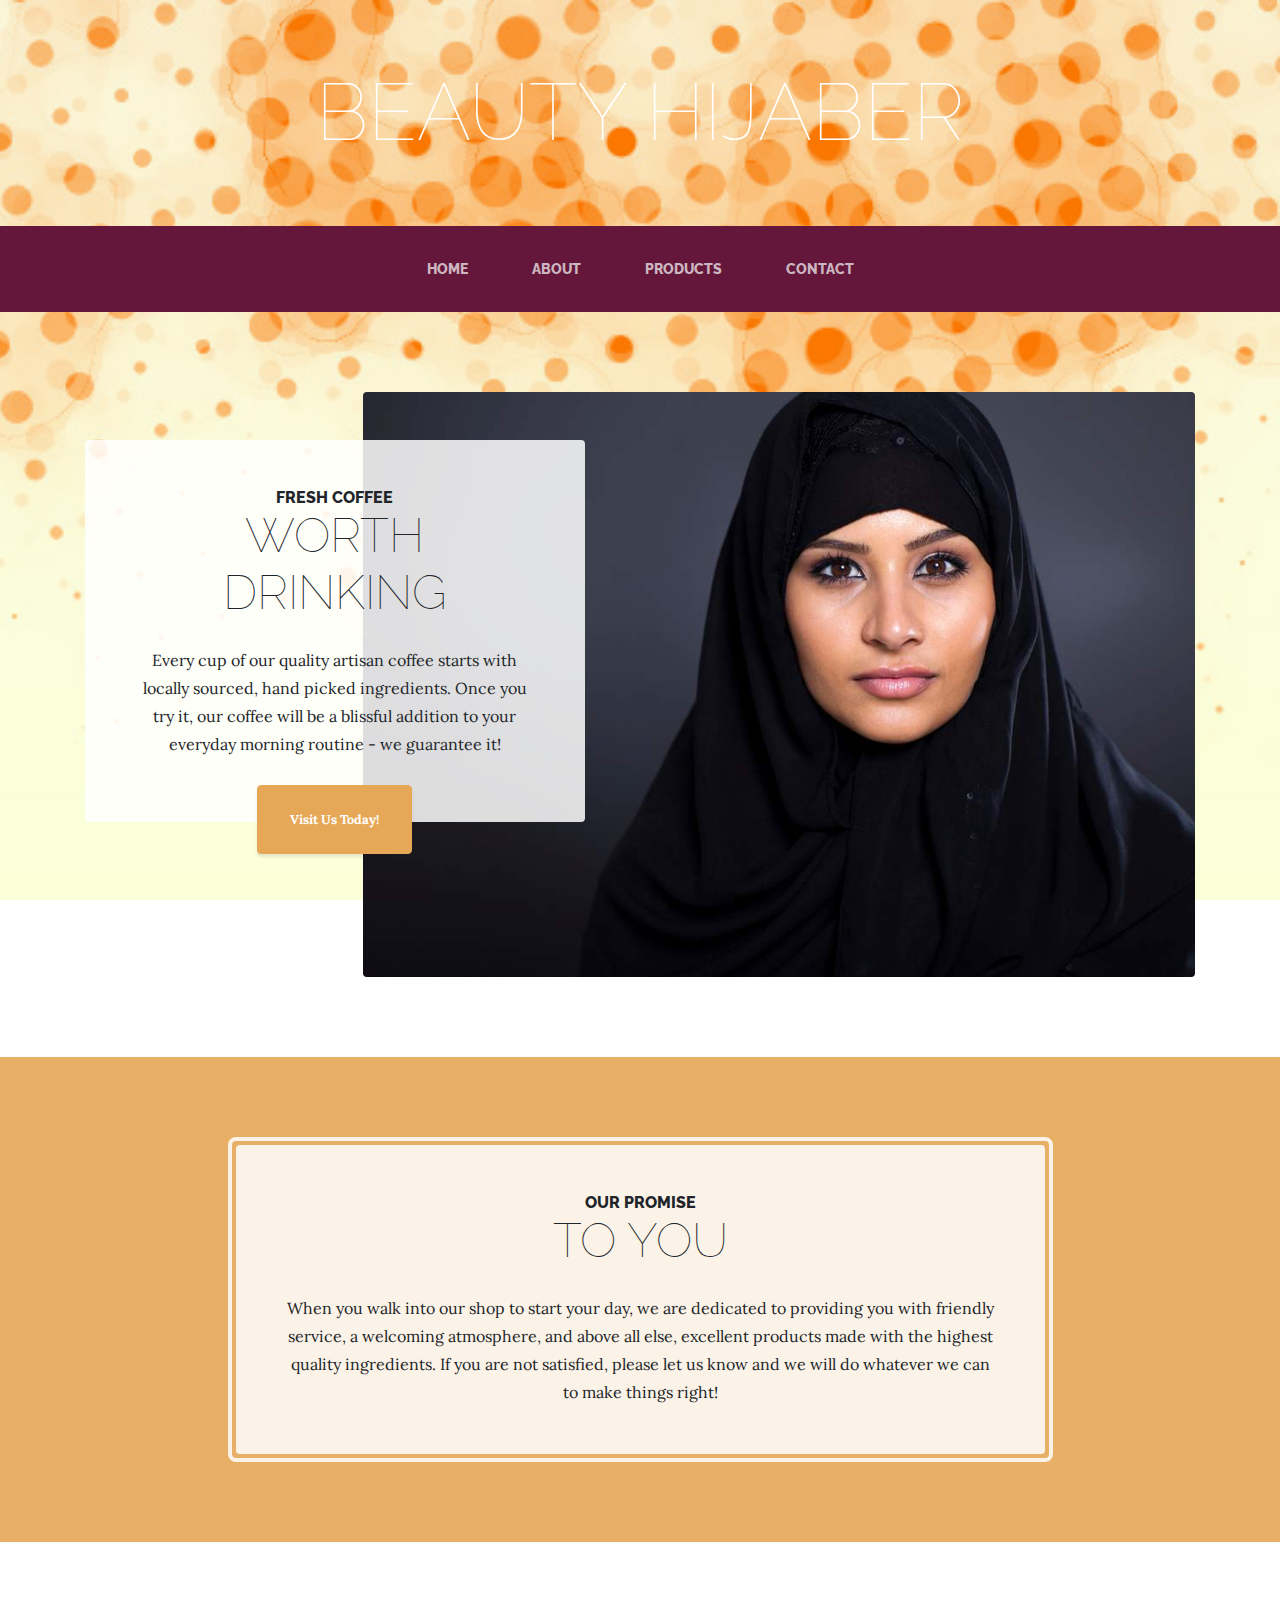
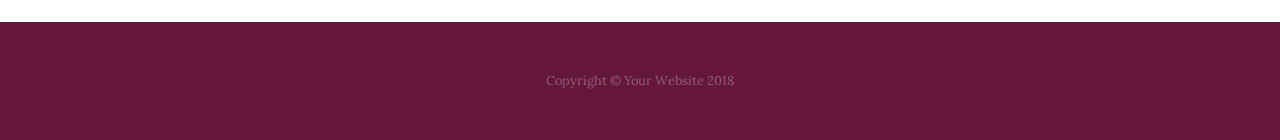
<file: index.html>
<!DOCTYPE html>
<html lang="en">

  <head>

    <meta charset="utf-8">
    <meta name="viewport" content="width=device-width, initial-scale=1, shrink-to-fit=no">
    <meta name="description" content="">
    <meta name="author" content="">

    <title>Beauty hijaber</title>

    <!-- Bootstrap core CSS -->
    <link href="vendor/bootstrap/css/bootstrap.min.css" rel="stylesheet">

    <!-- Custom fonts for this template -->
    <link href="https://fonts.googleapis.com/css?family=Raleway:100,100i,200,200i,300,300i,400,400i,500,500i,600,600i,700,700i,800,800i,900,900i" rel="stylesheet">
    <link href="https://fonts.googleapis.com/css?family=Lora:400,400i,700,700i" rel="stylesheet">

    <!-- Custom styles for this template -->
    <link href="css/business-casual.min.css" rel="stylesheet">

  </head>

  <body>

    <h1 class="site-heading text-center text-white d-none d-lg-block">
      <!-- <span class="site-heading-upper text-primary mb-3">Beauty hijaber</span> -->
      <span class="site-heading-lower">Beauty hijaber</span>
    </h1>

    <!-- Navigation -->
    <nav class="navbar navbar-expand-lg navbar-dark py-lg-4" id="mainNav">
      <div class="container">
        <a class="navbar-brand text-uppercase text-expanded font-weight-bold d-lg-none" href="#">Beauty hijaber</a>
        <button class="navbar-toggler" type="button" data-toggle="collapse" data-target="#navbarResponsive" aria-controls="navbarResponsive" aria-expanded="false" aria-label="Toggle navigation">
          <span class="navbar-toggler-icon"></span>
        </button>
        <div class="collapse navbar-collapse" id="navbarResponsive">
          <ul class="navbar-nav mx-auto">
            <li class="nav-item px-lg-4 home-link">
              <a class="nav-link text-uppercase text-expanded" href="javascript:;">Home
                <span class="sr-only">(current)</span>
              </a>
            </li>
            <li class="nav-item px-lg-4 about-link">
              <a class="nav-link text-uppercase text-expanded" href="javascript:;">About</a>
            </li>
            <li class="nav-item px-lg-4 product-link">
              <a class="nav-link text-uppercase text-expanded" href="javascript:;">Products</a>
            </li>
            <li class="nav-item px-lg-4 contact-link">
              <a class="nav-link text-uppercase text-expanded" href="javascript:;">Contact</a>
            </li>
          </ul>
        </div>
      </div>
    </nav>
<main id="konten">
    <section class="page-section clearfix">
      <div class="container">
        <div class="intro">
          <img class="intro-img img-fluid mb-3 mb-lg-0 rounded" src="img/hijab-stock-photo.jpg" alt="">
          <div class="intro-text left-0 text-center bg-faded p-5 rounded">
            <h2 class="section-heading mb-4">
              <span class="section-heading-upper">Fresh Coffee</span>
              <span class="section-heading-lower">Worth Drinking</span>
            </h2>
            <p class="mb-3">Every cup of our quality artisan coffee starts with locally sourced, hand picked ingredients. Once you try it, our coffee will be a blissful addition to your everyday morning routine - we guarantee it!
            </p>
            <div class="intro-button mx-auto">
              <a class="btn btn-primary btn-xl" href="#">Visit Us Today!</a>
            </div>
          </div>
        </div>
      </div>
    </section>

    <section class="page-section cta">
      <div class="container">
        <div class="row">
          <div class="col-xl-9 mx-auto">
            <div class="cta-inner text-center rounded">
              <h2 class="section-heading mb-4">
                <span class="section-heading-upper">Our Promise</span>
                <span class="section-heading-lower">To You</span>
              </h2>
              <p class="mb-0">When you walk into our shop to start your day, we are dedicated to providing you with friendly service, a welcoming atmosphere, and above all else, excellent products made with the highest quality ingredients. If you are not satisfied, please let us know and we will do whatever we can to make things right!</p>
            </div>
          </div>
        </div>
      </div>
    </section>
</main>
    <footer class="footer text-faded text-center py-5">
      <div class="container">
        <p class="m-0 small">Copyright &copy; Your Website 2018</p>
      </div>
    </footer>

    <!-- Bootstrap core JavaScript -->
    <script src="vendor/jquery/jquery.min.js"></script>
    <script src="vendor/bootstrap/js/bootstrap.bundle.min.js"></script>
    <script src="js/ajax-nav.js"></script>

  </body>

</html>
</file>
<file: css/business-casual.min.css>
/*!
 * Start Bootstrap - Business Casual v4.1.1 (https://startbootstrap.com/template-overviews/business-casual)
 * Copyright 2013-2018 Start Bootstrap
 * Licensed under MIT (https://github.com/BlackrockDigital/startbootstrap-business-casual/blob/master/LICENSE)
 */body{font-family:Lora;background:linear-gradient(rgba(47, 23, 15, 0.02),rgba(47, 23, 15, 0)),url(../img/top_bg.jpg);background-attachment:fixed;background-position:center;background-size:cover}h1,h2,h3,h4,h5,h6{font-family:Raleway}p{line-height:1.75}.text-faded{color:rgba(255,255,255,.3)}.site-heading{margin-top:5rem;margin-bottom:5rem;text-transform:uppercase;line-height:1;font-family:Raleway}.site-heading .site-heading-upper{display:block;font-size:2rem;font-weight:800}.site-heading .site-heading-lower{font-size:5rem;font-weight:100;line-height:4rem}.page-section{margin-top:5rem;margin-bottom:5rem}.section-heading{text-transform:uppercase}.section-heading .section-heading-upper{display:block;font-size:1rem;font-weight:800}.section-heading .section-heading-lower{display:block;font-size:3rem;font-weight:100}.bg-faded{background-color:rgba(255,255,255,.85)}#mainNav{background-color:#64173b;font-family:Raleway}#mainNav .navbar-brand{color:#e6a756}#mainNav .navbar-nav .nav-item .nav-link{color:rgba(255,255,255,.7);font-weight:800}#mainNav .navbar-nav .nav-item.active .nav-link{color:#e6a756}@media (min-width:992px){#mainNav .navbar-nav .nav-item .nav-link{font-size:.9rem}#mainNav .navbar-nav .nav-item .nav-link:hover{color:rgba(255,255,255,.4)}#mainNav .navbar-nav .nav-item.active .nav-link:hover{color:#e6a756}}.btn-xl{font-weight:700;font-size:.8rem;padding-top:1.5rem;padding-bottom:1.5rem;padding-left:2rem;padding-right:2rem}.intro{position:relative}@media (min-width:992px){.intro .intro-img{width:75%;float:right}.intro .intro-text{left:0;width:60%;margin-top:3rem;position:absolute}.intro .intro-text .intro-button{width:100%;left:0;position:absolute;bottom:-2rem}}@media (min-width:1200px){.intro .intro-text{width:45%}}.cta{padding-top:5rem;padding-bottom:5rem;background-color:rgba(230,167,86,.9)}.cta .cta-inner{position:relative;padding:3rem;margin:.5rem;background-color:rgba(255,255,255,.85)}.cta .cta-inner:before{border-radius:.5rem;content:'';position:absolute;top:-.5rem;bottom:-.5rem;left:-.5rem;right:-.5rem;border:.25rem solid rgba(255,255,255,.85)}@media (min-width:992px){.about-heading .about-heading-img{position:relative;z-index:0}.about-heading .about-heading-content{margin-top:-5rem;position:relative;z-index:1}}@media (min-width:992px){.product-item .product-item-title{position:relative;z-index:1;margin-bottom:-3rem}.product-item .product-item-img{position:relative;z-index:0;max-width:60vw}.product-item .product-item-description{position:relative;z-index:1;margin-top:-3rem;max-width:50vw}}.list-hours{font-size:.9rem}.list-hours .list-hours-item{border-bottom:1px solid rgba(230,167,86,.5);padding-bottom:.25rem;margin-bottom:1rem;font-style:italic}.list-hours .list-hours-item.today{font-weight:700;color:#e6a756}@media (min-width:992px){.list-hours{width:50%;font-size:1.1rem}}.address strong{font-size:1.2rem}.footer{background-color:#64173b}.text-primary{color:#e6a756!important}.bg-primary{background-color:#e6a756!important}.btn{box-shadow:0 3px 3px 0 rgba(33,37,41,.1)}.btn-primary{background-color:#e6a756;border-color:#e6a756}.btn-primary:active,.btn-primary:focus,.btn-primary:hover{background-color:#df902a;border-color:#df902a}.font-weight-light{font-weight:100!important}
</file>
